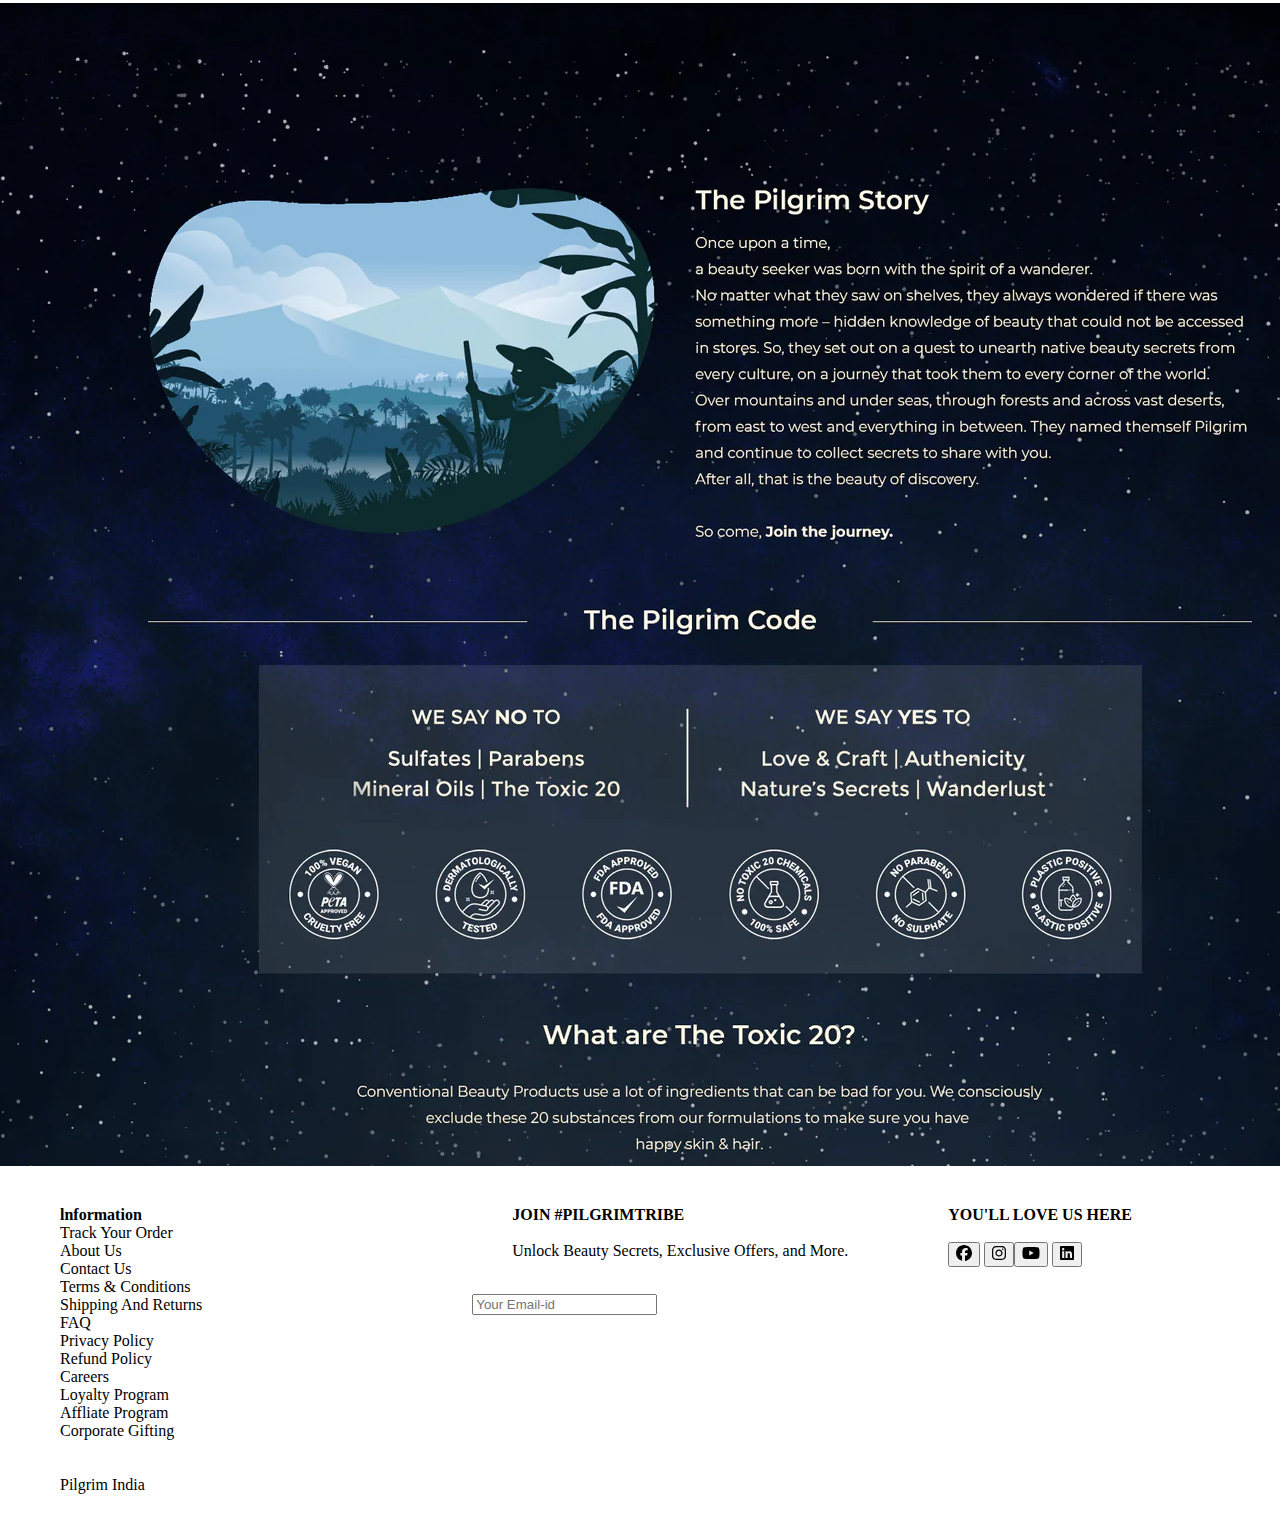
<file: Aboutt.html>
<!DOCTYPE html>
<html lang="en">
<head>
    <meta charset="UTF-8">
    <meta name="viewport" content="width=device-width, initial-scale=1.0">
    <link rel="icon" href="20f7816bf21e5f5a43d7e6770baf07ee.png">
    <title>About Us</title>
</head>
<body>
    
    <img src="about-us-1.webp">
    <div class="a9">
        <div class="d13">
        <ul>
            <li><b><a href="/">lnformation</b></a></li>
            <li><a href="/">Track Your Order</a></li>
            <li><a href="Aboutt.html">About Us</a></li>
            <li><a href="/">Contact Us</a></li>
            <li><a href="/">Terms & Conditions</a></li>
            <li><a href="/">Shipping And Returns</a></li>
            <li><a href="/">FAQ</a></li>
            <li><a href="/">Privacy Policy</a></li>
            <li><a href="/">Refund Policy</a></li>
            <li><a href="/">Careers</a></li>
            <li><a href="/">Loyalty Program</a></li>
            <li><a href="/">Affliate Program</a></li>
            <li><a href="/">Corporate Gifting</a></li>
            <br><br>
            <li><a href="/">Pilgrim India</a></li>
         </ul>
        </div>
     <div class="d14">
       <ul>
             <li><a href="/"><b>JOIN #PILGRIMTRIBE</b></a></li>
             <br>
             <li><a href="/">Unlock Beauty Secrets, Exclusive Offers, and More.</a></li>
      </ul>
   <br>
      <label class="label">
        <input type="email" type="text" placeholder="Your Email-id">
      </label>
     </div>
     
     <div class="d15">
        <ul>
            <a href="/"><b>YOU'LL LOVE US HERE</b></a></li>
            <br><br>
            <button><li><a href="/"><svg xmlns="http://www.w3.org/2000/svg" height="16" width="16" viewBox="0 0 512 512"><!--!Font Awesome Free 6.5.1 by @fontawesome - https://fontawesome.com License - https://fontawesome.com/license/free Copyright 2024 Fonticons, Inc.--><path d="M512 256C512 114.6 397.4 0 256 0S0 114.6 0 256C0 376 82.7 476.8 194.2 504.5V334.2H141.4V256h52.8V222.3c0-87.1 39.4-127.5 125-127.5c16.2 0 44.2 3.2 55.7 6.4V172c-6-.6-16.5-1-29.6-1c-42 0-58.2 15.9-58.2 57.2V256h83.6l-14.4 78.2H287V510.1C413.8 494.8 512 386.9 512 256h0z"/></svg></a></li></button>
            <button><li><a href="/"><svg xmlns="http://www.w3.org/2000/svg" height="16" width="14" viewBox="0 0 448 512"><!--!Font Awesome Free 6.5.1 by @fontawesome - https://fontawesome.com License - https://fontawesome.com/license/free Copyright 2024 Fonticons, Inc.--><path d="M224.1 141c-63.6 0-114.9 51.3-114.9 114.9s51.3 114.9 114.9 114.9S339 319.5 339 255.9 287.7 141 224.1 141zm0 189.6c-41.1 0-74.7-33.5-74.7-74.7s33.5-74.7 74.7-74.7 74.7 33.5 74.7 74.7-33.6 74.7-74.7 74.7zm146.4-194.3c0 14.9-12 26.8-26.8 26.8-14.9 0-26.8-12-26.8-26.8s12-26.8 26.8-26.8 26.8 12 26.8 26.8zm76.1 27.2c-1.7-35.9-9.9-67.7-36.2-93.9-26.2-26.2-58-34.4-93.9-36.2-37-2.1-147.9-2.1-184.9 0-35.8 1.7-67.6 9.9-93.9 36.1s-34.4 58-36.2 93.9c-2.1 37-2.1 147.9 0 184.9 1.7 35.9 9.9 67.7 36.2 93.9s58 34.4 93.9 36.2c37 2.1 147.9 2.1 184.9 0 35.9-1.7 67.7-9.9 93.9-36.2 26.2-26.2 34.4-58 36.2-93.9 2.1-37 2.1-147.8 0-184.8zM398.8 388c-7.8 19.6-22.9 34.7-42.6 42.6-29.5 11.7-99.5 9-132.1 9s-102.7 2.6-132.1-9c-19.6-7.8-34.7-22.9-42.6-42.6-11.7-29.5-9-99.5-9-132.1s-2.6-102.7 9-132.1c7.8-19.6 22.9-34.7 42.6-42.6 29.5-11.7 99.5-9 132.1-9s102.7-2.6 132.1 9c19.6 7.8 34.7 22.9 42.6 42.6 11.7 29.5 9 99.5 9 132.1s2.7 102.7-9 132.1z"/></svg></a></li>
            <button><li><a href="/"><svg xmlns="http://www.w3.org/2000/svg" height="16" width="18" viewBox="0 0 576 512"><!--!Font Awesome Free 6.5.1 by @fontawesome - https://fontawesome.com License - https://fontawesome.com/license/free Copyright 2024 Fonticons, Inc.--><path d="M549.7 124.1c-6.3-23.7-24.8-42.3-48.3-48.6C458.8 64 288 64 288 64S117.2 64 74.6 75.5c-23.5 6.3-42 24.9-48.3 48.6-11.4 42.9-11.4 132.3-11.4 132.3s0 89.4 11.4 132.3c6.3 23.7 24.8 41.5 48.3 47.8C117.2 448 288 448 288 448s170.8 0 213.4-11.5c23.5-6.3 42-24.2 48.3-47.8 11.4-42.9 11.4-132.3 11.4-132.3s0-89.4-11.4-132.3zm-317.5 213.5V175.2l142.7 81.2-142.7 81.2z"/></svg></a></li></button>
            <button><li><a href="/"><svg xmlns="http://www.w3.org/2000/svg" height="16" width="14" viewBox="0 0 448 512"><!--!Font Awesome Free 6.5.1 by @fontawesome - https://fontawesome.com License - https://fontawesome.com/license/free Copyright 2024 Fonticons, Inc.--><path d="M416 32H31.9C14.3 32 0 46.5 0 64.3v383.4C0 465.5 14.3 480 31.9 480H416c17.6 0 32-14.5 32-32.3V64.3c0-17.8-14.4-32.3-32-32.3zM135.4 416H69V202.2h66.5V416zm-33.2-243c-21.3 0-38.5-17.3-38.5-38.5S80.9 96 102.2 96c21.2 0 38.5 17.3 38.5 38.5 0 21.3-17.2 38.5-38.5 38.5zm282.1 243h-66.4V312c0-24.8-.5-56.7-34.5-56.7-34.6 0-39.9 27-39.9 54.9V416h-66.4V202.2h63.7v29.2h.9c8.9-16.8 30.6-34.5 62.9-34.5 67.2 0 79.7 44.3 79.7 101.9V416z"/></svg></a></li></button>
        </ul>
    </div>
</div>
<style>
        body
        {
          padding-top:3px;
          margin:0px;
          overflow-x: hidden;
          text-decoration: none;
        }
.a9
{
  display:flex;
  margin-left:0px;
}
.d13
{
  padding:20px;
  margin-left: 0px;
  list-style-type: none;
  display:flex;
  text-align: start;
}
.d13,a
{
  text-decoration: none;
  color:black;
}
.d14
{
  margin-left:230px;
  padding:20px;
  text-align:start;

}
.d14,a 
{
  text-decoration: none;
} 
.d15
{
  padding:20px;
  text-align: left;
  margin-left: 20px;
}
li
{
  list-style: none;
}
</style>
</body>
</html>
</file>
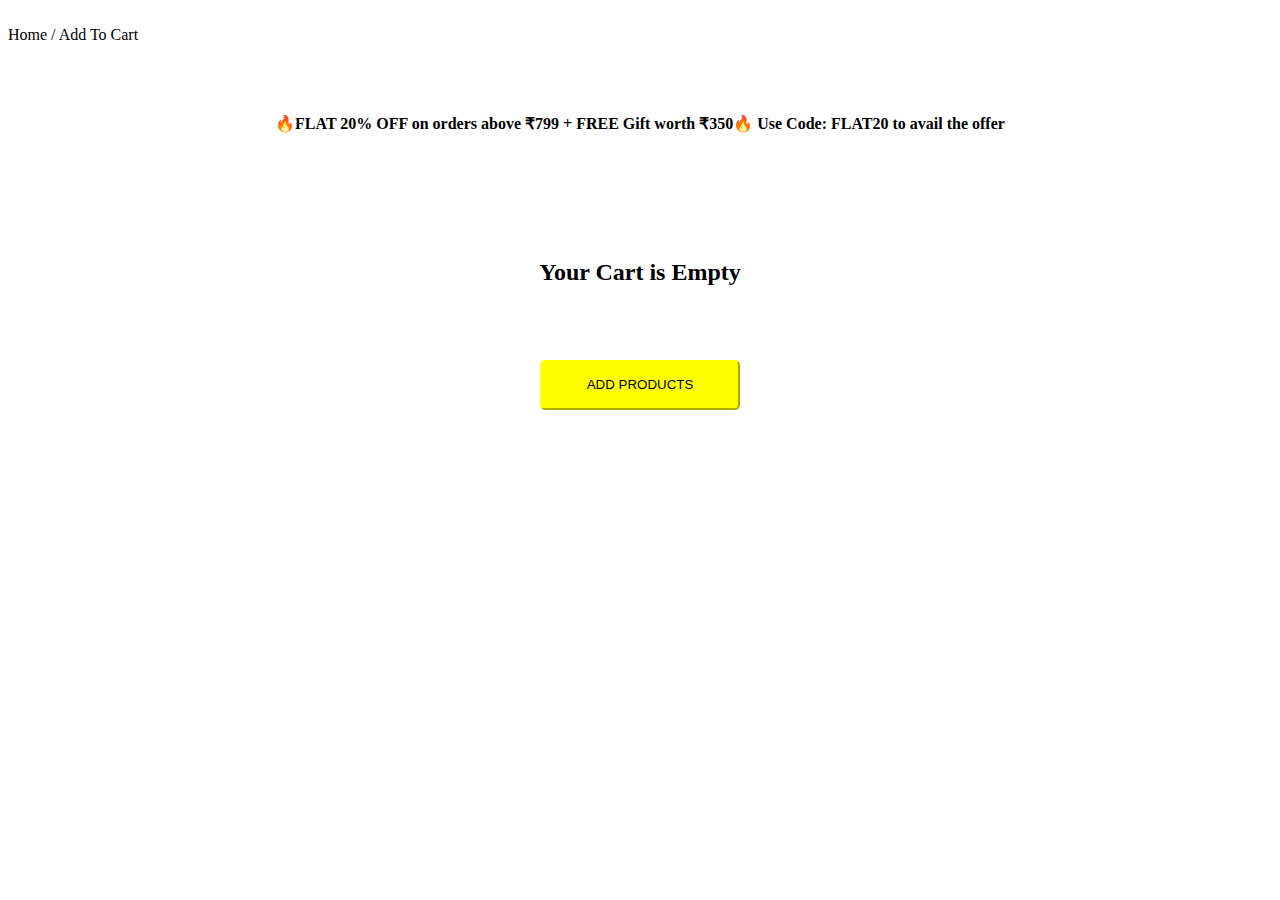
<file: cart.html>
<!DOCTYPE html>
<html lang="en">
<head>
    <meta charset="UTF-8">
    <meta name="viewport" content="width=device-width, initial-scale=1.0">
    <title>Add To Cart</title>
    <link rel="icon" href="20f7816bf21e5f5a43d7e6770baf07ee.png">
</head>
<body>
    <div class="cart">
        <br>
        <a href="index.html">Home</a> / Add To Cart
    </div><br><br><br>
    <p><center><b>🔥FLAT 20% OFF on orders above ₹799 + FREE Gift worth ₹350🔥
        Use Code: FLAT20 to avail the offer</b></p>
        <br>
        <br>
        <br>
        <br>
        <br>
        <h2>Your Cart is Empty</h2>
        <br>
        <br>
        <br>
        <button>ADD PRODUCTS</button></center>
    <style>
        .cart a 
        {
          color: black;
          text-decoration: none;
        }
        button
        {
          background-color: yellow;
          width:200px;
          height: 50px;
          border-radius: 5px;
          border-color: yellow;
        }
        button:hover
        {
           background-color: orange;
        }
    </style>
</body>
</html>
</file>
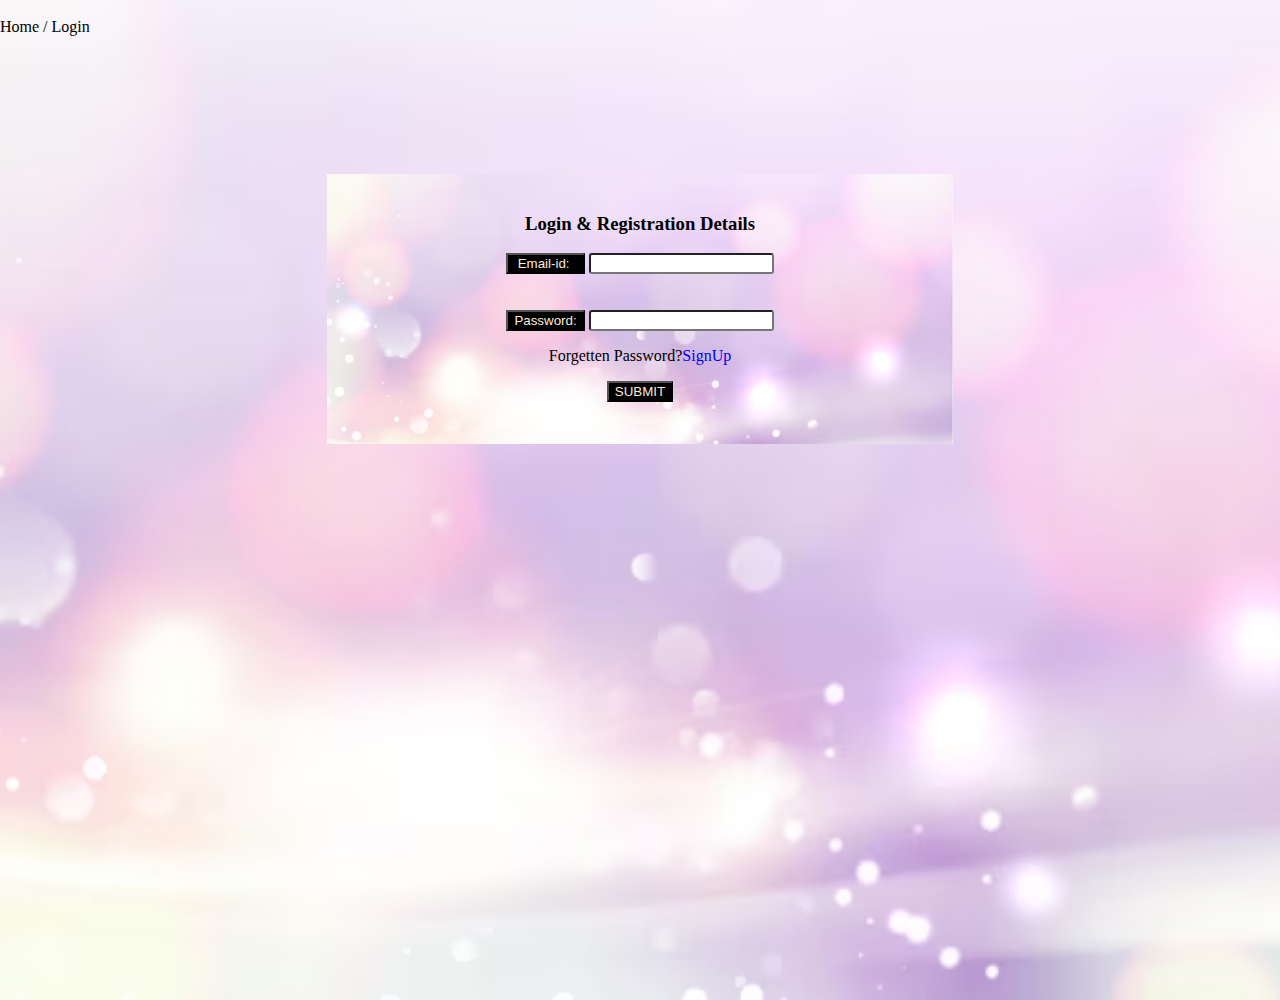
<file: magnifier.html>
<!DOCTYPE html>
<html lang="en">
<head>
    <meta charset="UTF-8">
    <meta name="viewport" content="width=device-width, initial-scale=1.0">
    <title>Pilgrim</title>
    <link rel="icon" href="20f7816bf21e5f5a43d7e6770baf07ee.png">
</head>
<body>
    <div class="track">
        <BR>
        <a href="index.html">Home</a> / Login
        </div><br><br><br>
        <br><br><br>
    <div class="login">
        <h3>Login & Registration Details</h3>
        <form>
            <label><button>&nbsp;Email-id:&nbsp;&nbsp;</button></label>
            <input type="" text="text" required><br><br><br>
            <label><button>Password:</button></label>
            <input type="" text=""><br><p color="green">Forgetten Password?<a href="/">SignUp</a></p>
            <button>SUBMIT</button>
        </form>   
     </div>
    <style>
        .track a
         {
           text-decoration: none;
           color:black;
         }
        body
        {
            overflow-x: hidden;
            overflow-y: hidden;
            margin:0px;
        }
        body
        {
            background-image: url("shining-blue-flow-background_1182-1834.avif");
            background-position: center;
            background-repeat: no-repeat;
            background-size: cover;
            height:1000px;
        }
        .login
        {
            background-image: url("shining-blue-flow-background_1182-1834.avif");
            background-repeat: no-repeat;
            background-position:center;
            text-align: center;   
            margin-top: 30px;
            height:  250px;
            padding-top: 20px;
        }
        .login input
        {
            background-color: white;
            border-radius: 3px;
        }
        .login a 
        {
            text-decoration: none;
        }
        .login img
        {
          width:50px;
          height:px;
        }
        .login button
        {
            background-color: black;
            color: antiquewhite;
            border-color: black;
        }
    </style>
</body>
</html>
</file>
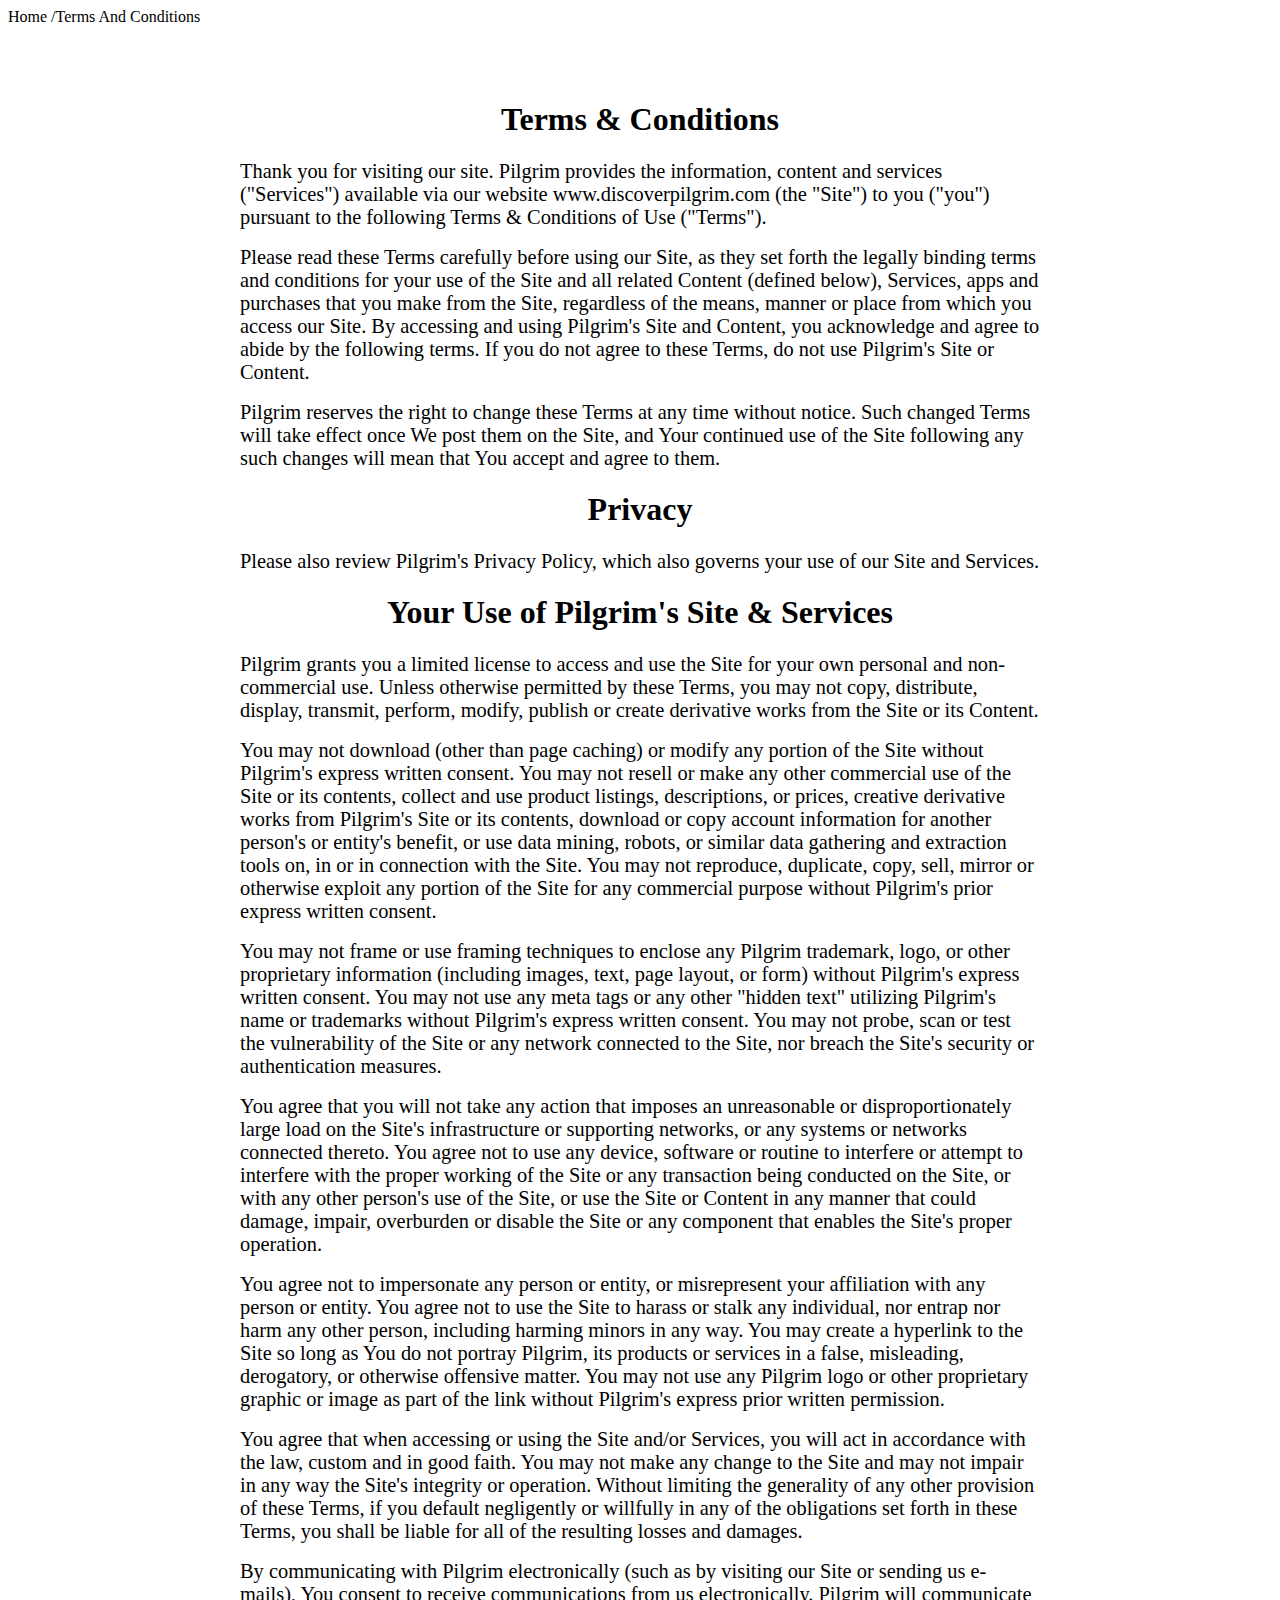
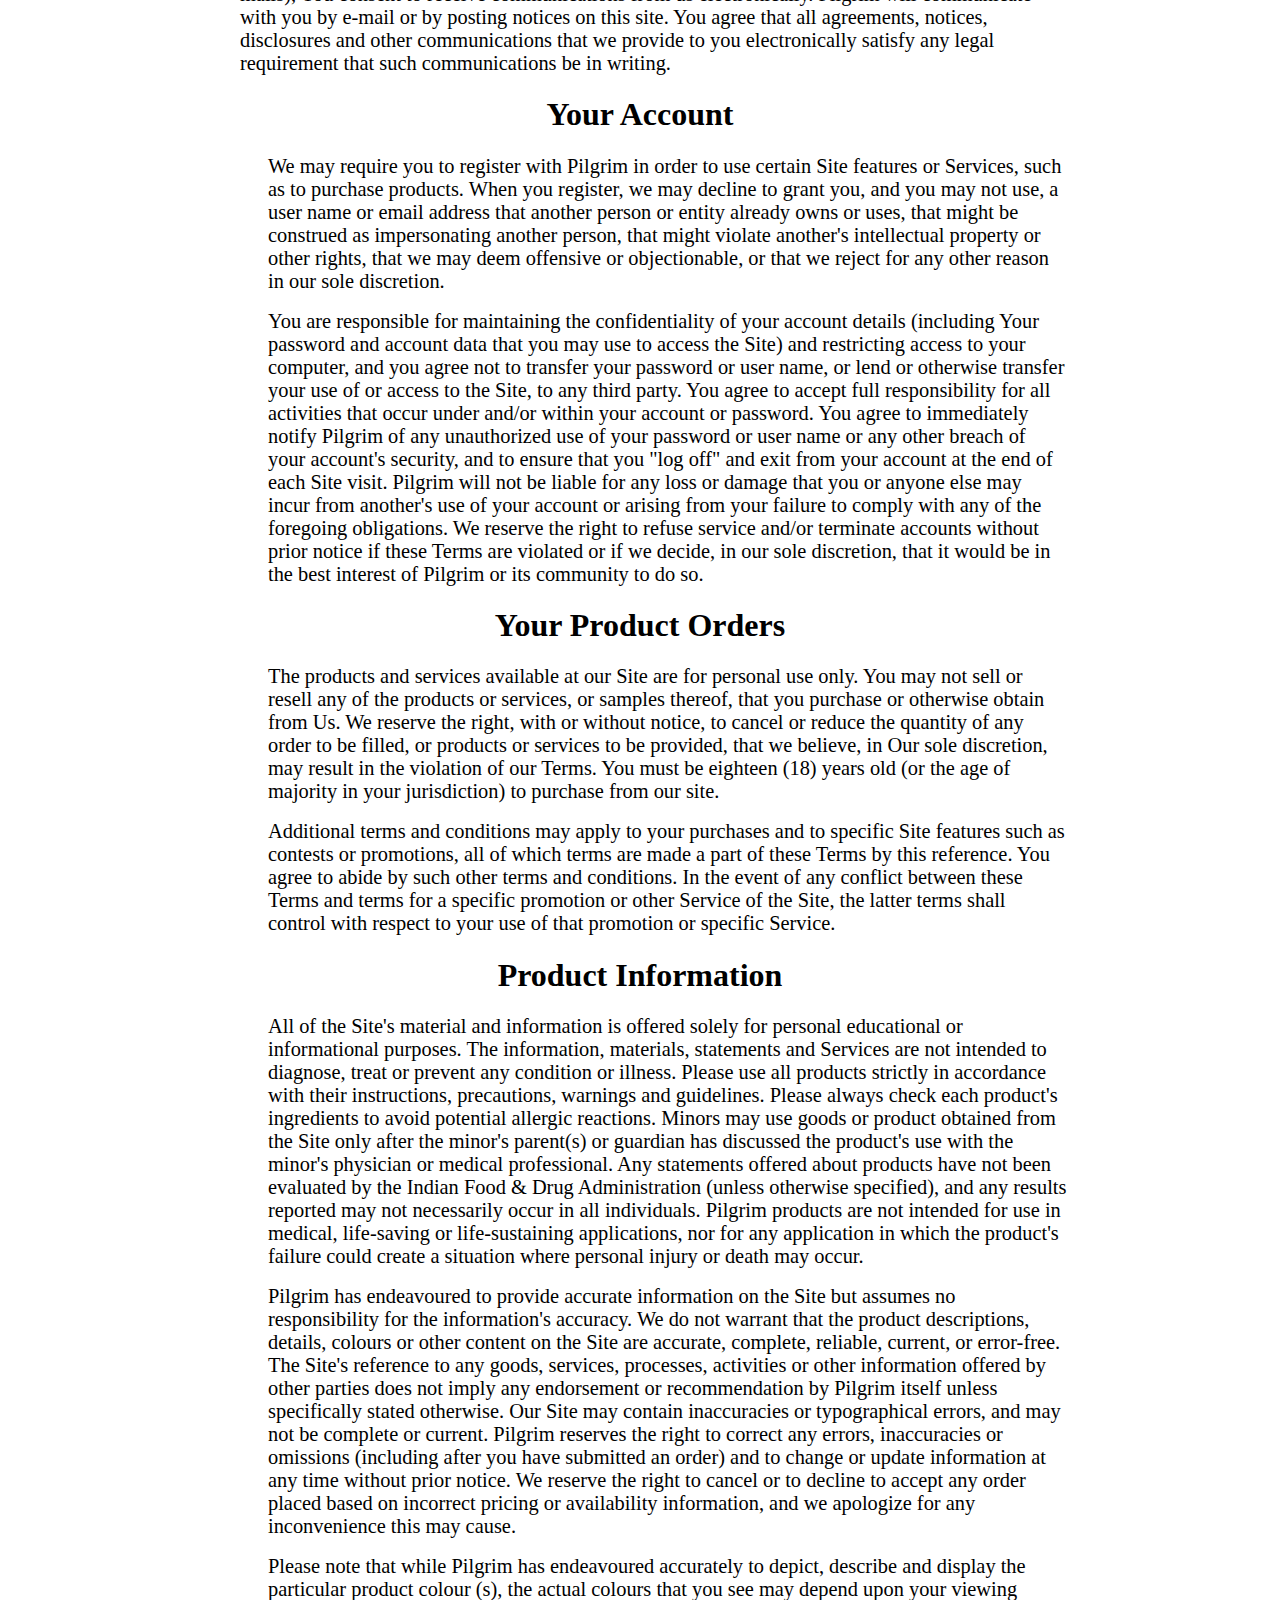
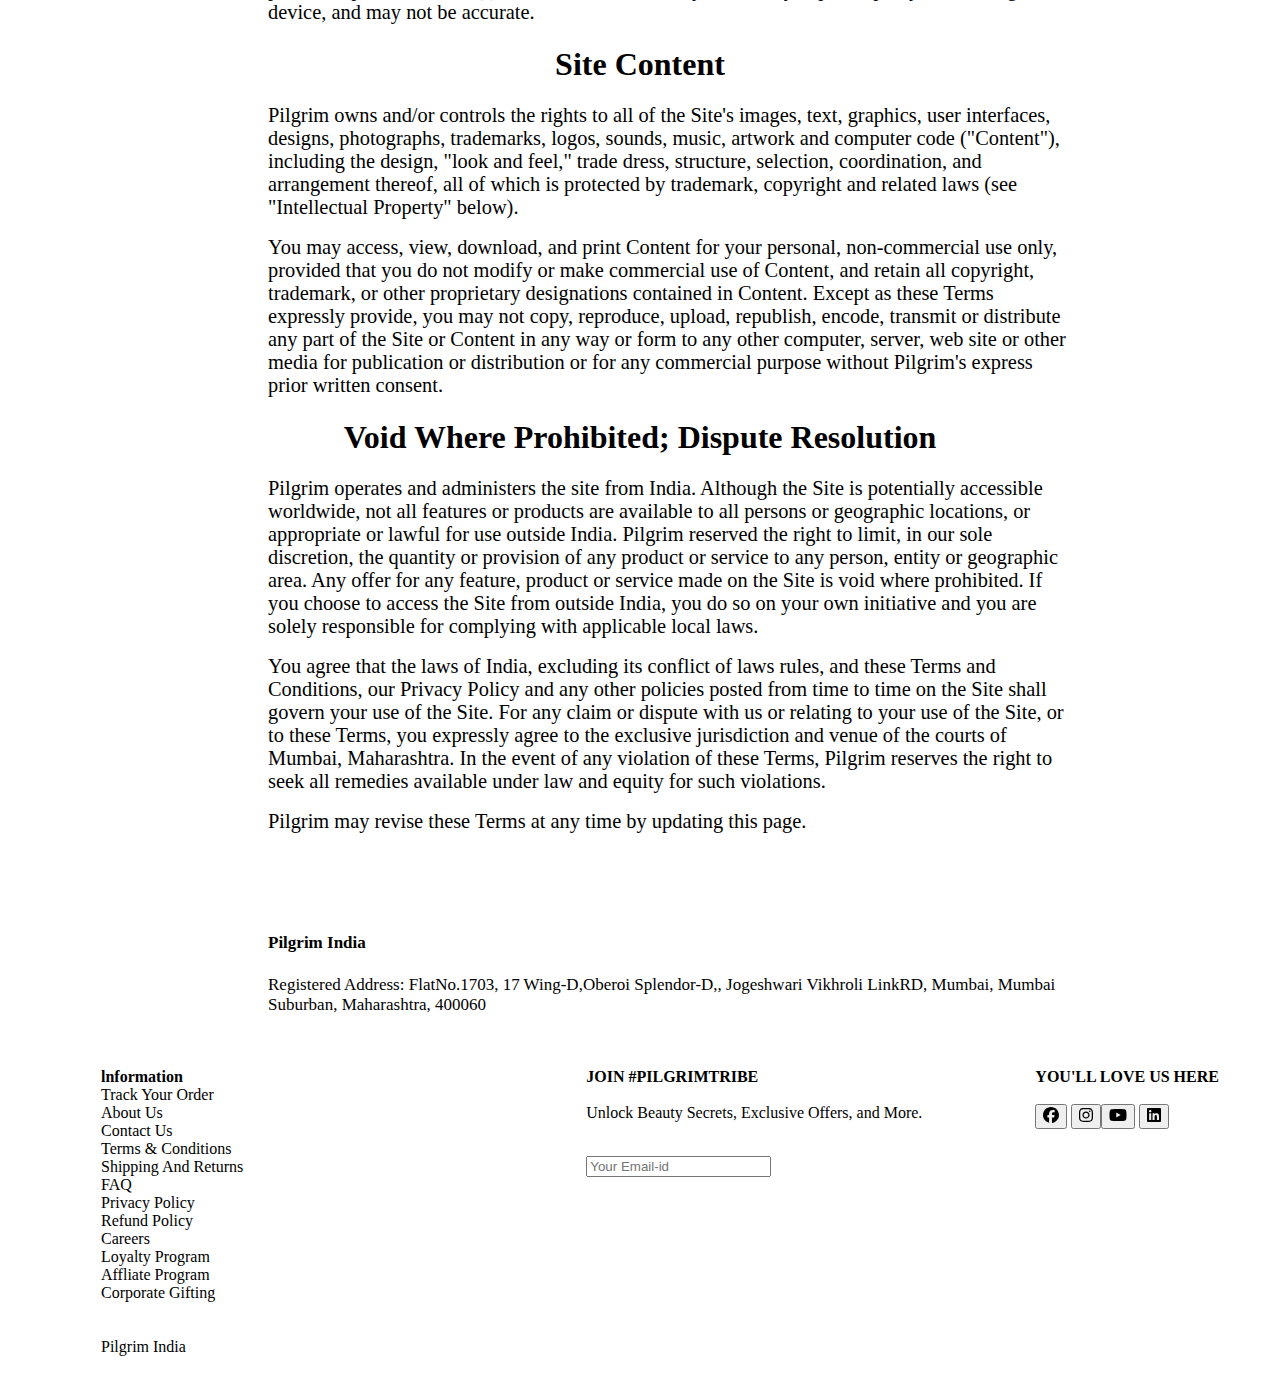
<file: terms.html>
<!DOCTYPE html>
<html lang="en">
<head>
    <meta charset="UTF-8">
    <meta name="viewport" content="width=device-width, initial-scale=1.0">
    <title>Terms And Conditions</title>
    <link rel="icon" href="20f7816bf21e5f5a43d7e6770baf07ee.png">
</head>
<body>
    <div class="terms">
        <a href="index.html">Home</a> /Terms And Conditions
    </div><br><br><br>
    <h1><center>Terms & Conditions</center></h1>
    <Center>
        <p><big>
            Thank you for visiting our site. Pilgrim provides the information, content and services ("Services") available via our website www.discoverpilgrim.com (the "Site") to you ("you") pursuant to the following Terms & Conditions of Use ("Terms").
        </big></p>
        <p><big>
            Please read these Terms carefully before using our Site, as they set forth the legally binding terms and conditions for your use of the Site and all related Content (defined below), Services, apps and purchases that you make from the Site, regardless of the means, manner or place from which you access our Site. By accessing and using Pilgrim's Site and Content, you acknowledge and agree to abide by the following terms. If you do not agree to these Terms, do not use Pilgrim's Site or Content.
        </big></p>
        <p><big>
            Pilgrim reserves the right to change these Terms at any time without notice. Such changed Terms will take effect once We post them on the Site, and Your continued use of the Site following any such changes will mean that You accept and agree to them.
        </big></p>
    </Center>
    <h1><center>Privacy</center></h1>
    <center><p><big>Please also review Pilgrim's Privacy Policy, which also governs your use of our Site and Services.</big></p></center>
    <h1><center>Your Use of Pilgrim's Site & Services</center></h1>
    <center>
        <p><big>
        Pilgrim grants you a limited license to access and use the Site for your own personal and non-commercial use. Unless otherwise permitted by these Terms, you may not copy, distribute, display, transmit, perform, modify, publish or create derivative works from the Site or its Content.
        </big></p>
        <p><big>
            You may not download (other than page caching) or modify any portion of the Site without Pilgrim's express written consent. You may not resell or make any other commercial use of the Site or its contents, collect and use product listings, descriptions, or prices, creative derivative works from Pilgrim's Site or its contents, download or copy account information for another person's or entity's benefit, or use data mining, robots, or similar data gathering and extraction tools on, in or in connection with the Site. You may not reproduce, duplicate, copy, sell, mirror or otherwise exploit any portion of the Site for any commercial purpose without Pilgrim's prior express written consent.
        </big></p>
        <p><big>
            You may not frame or use framing techniques to enclose any Pilgrim trademark, logo, or other proprietary information (including images, text, page layout, or form) without Pilgrim's express written consent. You may not use any meta tags or any other "hidden text" utilizing Pilgrim's name or trademarks without Pilgrim's express written consent. You may not probe, scan or test the vulnerability of the Site or any network connected to the Site, nor breach the Site's security or authentication measures.
        </big></p>
        <p><big>
            You agree that you will not take any action that imposes an unreasonable or disproportionately large load on the Site's infrastructure or supporting networks, or any systems or networks connected thereto. You agree not to use any device, software or routine to interfere or attempt to interfere with the proper working of the Site or any transaction being conducted on the Site, or with any other person's use of the Site, or use the Site or Content in any manner that could damage, impair, overburden or disable the Site or any component that enables the Site's proper operation.
        </big></p>
        <p><big>
            You agree not to impersonate any person or entity, or misrepresent your affiliation with any person or entity. You agree not to use the Site to harass or stalk any individual, nor entrap nor harm any other person, including harming minors in any way. You may create a hyperlink to the Site so long as You do not portray Pilgrim, its products or services in a false, misleading, derogatory, or otherwise offensive matter. You may not use any Pilgrim logo or other proprietary graphic or image as part of the link without Pilgrim's express prior written permission.
        </big></p>
        <p><big>
            You agree that when accessing or using the Site and/or Services, you will act in accordance with the law, custom and in good faith. You may not make any change to the Site and may not impair in any way the Site's integrity or operation. Without limiting the generality of any other provision of these Terms, if you default negligently or willfully in any of the obligations set forth in these Terms, you shall be liable for all of the resulting losses and damages.
        </big></p>
        <p><big>
            By communicating with Pilgrim electronically (such as by visiting our Site or sending us e-mails), You consent to receive communications from us electronically. Pilgrim will communicate with you by e-mail or by posting notices on this site. You agree that all agreements, notices, disclosures and other communications that we provide to you electronically satisfy any legal requirement that such communications be in writing.
        </big></p>
    </center>
    
    <h1>
        <center>Your Account</center>
    </h1>
    <div class="acc">
        <p><big>
            We may require you to register with Pilgrim in order to use certain Site features or Services, such as to purchase products. When you register, we may decline to grant you, and you may not use, a user name or email address that another person or entity already owns or uses, that might be construed as impersonating another person, that might violate another's intellectual property or other rights, that we may deem offensive or objectionable, or that we reject for any other reason in our sole discretion.
        </big></p>
        <p><big>
             You are responsible for maintaining the confidentiality of your account details (including Your password and account data that you may use to access the Site) and restricting access to your computer, and you agree not to transfer your password or user name, or lend or otherwise transfer your use of or access to the Site, to any third party. You agree to accept full responsibility for all activities that occur under and/or within your account or password. You agree to immediately notify Pilgrim of any unauthorized use of your password or user name or any other breach of your account's security, and to ensure that you "log off" and exit from your account at the end of each Site visit. Pilgrim will not be liable for any loss or damage that you or anyone else may incur from another's use of your account or arising from your failure to comply with any of the foregoing obligations. We reserve the right to refuse service and/or terminate accounts without prior notice if these Terms are violated or if we decide, in our sole discretion, that it would be in the best interest of Pilgrim or its community to do so.
         </big></p>
    <h1>
        <center> Your Product Orders</center>
    </h1>
       <p><big>
           The products and services available at our Site are for personal use only. You may not sell or resell any of the products or services, or samples thereof, that you purchase or otherwise obtain from Us. We reserve the right, with or without notice, to cancel or reduce the quantity of any order to be filled, or products or services to be provided, that we believe, in Our sole discretion, may result in the violation of our Terms. You must be eighteen (18) years old (or the age of majority in your jurisdiction) to purchase from our site.
       </big></p>
       <p><big>
           Additional terms and conditions may apply to your purchases and to specific Site features such as contests or promotions, all of which terms are made a part of these Terms by this reference. You agree to abide by such other terms and conditions. In the event of any conflict between these Terms and terms for a specific promotion or other Service of the Site, the latter terms shall control with respect to your use of that promotion or specific Service.
       </big></p>
    </div>
    <h1><center>
        Product Information
    </center></h1>
    <div class="product">
       <p><big>
           All of the Site's material and information is offered solely for personal educational or informational purposes. The information, materials, statements and Services are not intended to diagnose, treat or prevent any condition or illness. Please use all products strictly in accordance with their instructions, precautions, warnings and guidelines. Please always check each product's ingredients to avoid potential allergic reactions. Minors may use goods or product obtained from the Site only after the minor's parent(s) or guardian has discussed the product's use with the minor's physician or medical professional. Any statements offered about products have not been evaluated by the Indian Food & Drug Administration (unless otherwise specified), and any results reported may not necessarily occur in all individuals. Pilgrim products are not intended for use in medical, life-saving or life-sustaining applications, nor for any application in which the product's failure could create a situation where personal injury or death may occur.
       </big></p>
       <p><big>
        Pilgrim has endeavoured to provide accurate information on the Site but assumes no responsibility for the information's accuracy. We do not warrant that the product descriptions, details, colours or other content on the Site are accurate, complete, reliable, current, or error-free. The Site's reference to any goods, services, processes, activities or other information offered by other parties does not imply any endorsement or recommendation by Pilgrim itself unless specifically stated otherwise. Our Site may contain inaccuracies or typographical errors, and may not be complete or current. Pilgrim reserves the right to correct any errors, inaccuracies or omissions (including after you have submitted an order) and to change or update information at any time without prior notice. We reserve the right to cancel or to decline to accept any order placed based on incorrect pricing or availability information, and we apologize for any inconvenience this may cause.
       </big></p>
       <p>
        <big>Please note that while Pilgrim has endeavoured accurately to depict, describe and display the particular product colour (s), the actual colours that you see may depend upon your viewing device, and may not be accurate.
        </big>
       </p>
    </div>
    <h1>
        <center>
            Site Content
        </center>
    </h1>
    <div class="site">
        <p><big>
            Pilgrim owns and/or controls the rights to all of the Site's images, text, graphics, user interfaces, designs, photographs, trademarks, logos, sounds, music, artwork and computer code ("Content"), including the design, "look and feel," trade dress, structure, selection, coordination, and arrangement thereof, all of which is protected by trademark, copyright and related laws (see "Intellectual Property" below).
        </big></p>
        <p><big>
            You may access, view, download, and print Content for your personal, non-commercial use only, provided that you do not modify or make commercial use of Content, and retain all copyright, trademark, or other proprietary designations contained in Content. Except as these Terms expressly provide, you may not copy, reproduce, upload, republish, encode, transmit or distribute any part of the Site or Content in any way or form to any other computer, server, web site or other media for publication or distribution or for any commercial purpose without Pilgrim's express prior written consent.
        </big></p>
    </div>
    <h1><center>
        Void Where Prohibited; Dispute Resolution
    </center></h1>
    <div class="void">
        <p><big>
            Pilgrim operates and administers the site from India. Although the Site is potentially accessible worldwide, not all features or products are available to all persons or geographic locations, or appropriate or lawful for use outside India. Pilgrim reserved the right to limit, in our sole discretion, the quantity or provision of any product or service to any person, entity or geographic area. Any offer for any feature, product or service made on the Site is void where prohibited. If you choose to access the Site from outside India, you do so on your own initiative and you are solely responsible for complying with applicable local laws.
        </big></p>
        <p><big>
            You agree that the laws of India, excluding its conflict of laws rules, and these Terms and Conditions, our Privacy Policy and any other policies posted from time to time on the Site shall govern your use of the Site. For any claim or dispute with us or relating to your use of the Site, or to these Terms, you expressly agree to the exclusive jurisdiction and venue of the courts of Mumbai, Maharashtra. In the event of any violation of these Terms, Pilgrim reserves the right to seek all remedies available under law and equity for such violations.
       </big></p>
       <p><big>
            Pilgrim may revise these Terms at any time by updating this page.
       </big></p><br><br><br>
       <h4>Pilgrim India</h4>
       <p>Registered Address:
       FlatNo.1703, 17 Wing-D,Oberoi Splendor-D,, Jogeshwari Vikhroli
       LinkRD, Mumbai, Mumbai Suburban, Maharashtra, 400060</p>
    </div>    
    <div class="a9">
        <div class="d13">
        <ul>
            <li><b><a href="/">lnformation</b></a></li>
            <li><a href="track.html">Track Your Order</a></li>
            <li><a href="Aboutt.html">About Us</a></li>
            <li><a href="/">Contact Us</a></li>
            <li><a href="terms.html">Terms & Conditions</a></li>
            <li><a href="/">Shipping And Returns</a></li>
            <li><a href="/">FAQ</a></li>
            <li><a href="/">Privacy Policy</a></li>
            <li><a href="/">Refund Policy</a></li>
            <li><a href="/">Careers</a></li>
            <li><a href="/">Loyalty Program</a></li>
            <li><a href="/">Affliate Program</a></li>
            <li><a href="/">Corporate Gifting</a></li>
            <br><br>
            <li><a href="/">Pilgrim India</a></li>
         </ul>
        </div>
     <div class="d14">
       <ul>
             <li><a href="/"><b>JOIN #PILGRIMTRIBE</b></a></li>
             <br>
             <li><a href="/">Unlock Beauty Secrets, Exclusive Offers, and More.</a></li>
      </ul>
   <br>
      <label class="lbl">
        <input type="email" type="text" placeholder="Your Email-id">
      </label>
     </div>
     
     <div class="d15">
        <ul>
            <a href="/"><b>YOU'LL LOVE US HERE</b></a></li>
            <br><br>
            <button><li><a href="/"><svg xmlns="http://www.w3.org/2000/svg" height="16" width="16" viewBox="0 0 512 512"><!--!Font Awesome Free 6.5.1 by @fontawesome - https://fontawesome.com License - https://fontawesome.com/license/free Copyright 2024 Fonticons, Inc.--><path d="M512 256C512 114.6 397.4 0 256 0S0 114.6 0 256C0 376 82.7 476.8 194.2 504.5V334.2H141.4V256h52.8V222.3c0-87.1 39.4-127.5 125-127.5c16.2 0 44.2 3.2 55.7 6.4V172c-6-.6-16.5-1-29.6-1c-42 0-58.2 15.9-58.2 57.2V256h83.6l-14.4 78.2H287V510.1C413.8 494.8 512 386.9 512 256h0z"/></svg></a></li></button>
            <button><li><a href="/"><svg xmlns="http://www.w3.org/2000/svg" height="16" width="14" viewBox="0 0 448 512"><!--!Font Awesome Free 6.5.1 by @fontawesome - https://fontawesome.com License - https://fontawesome.com/license/free Copyright 2024 Fonticons, Inc.--><path d="M224.1 141c-63.6 0-114.9 51.3-114.9 114.9s51.3 114.9 114.9 114.9S339 319.5 339 255.9 287.7 141 224.1 141zm0 189.6c-41.1 0-74.7-33.5-74.7-74.7s33.5-74.7 74.7-74.7 74.7 33.5 74.7 74.7-33.6 74.7-74.7 74.7zm146.4-194.3c0 14.9-12 26.8-26.8 26.8-14.9 0-26.8-12-26.8-26.8s12-26.8 26.8-26.8 26.8 12 26.8 26.8zm76.1 27.2c-1.7-35.9-9.9-67.7-36.2-93.9-26.2-26.2-58-34.4-93.9-36.2-37-2.1-147.9-2.1-184.9 0-35.8 1.7-67.6 9.9-93.9 36.1s-34.4 58-36.2 93.9c-2.1 37-2.1 147.9 0 184.9 1.7 35.9 9.9 67.7 36.2 93.9s58 34.4 93.9 36.2c37 2.1 147.9 2.1 184.9 0 35.9-1.7 67.7-9.9 93.9-36.2 26.2-26.2 34.4-58 36.2-93.9 2.1-37 2.1-147.8 0-184.8zM398.8 388c-7.8 19.6-22.9 34.7-42.6 42.6-29.5 11.7-99.5 9-132.1 9s-102.7 2.6-132.1-9c-19.6-7.8-34.7-22.9-42.6-42.6-11.7-29.5-9-99.5-9-132.1s-2.6-102.7 9-132.1c7.8-19.6 22.9-34.7 42.6-42.6 29.5-11.7 99.5-9 132.1-9s102.7-2.6 132.1 9c19.6 7.8 34.7 22.9 42.6 42.6 11.7 29.5 9 99.5 9 132.1s2.7 102.7-9 132.1z"/></svg></a></li>
            <button><li><a href="/"><svg xmlns="http://www.w3.org/2000/svg" height="16" width="18" viewBox="0 0 576 512"><!--!Font Awesome Free 6.5.1 by @fontawesome - https://fontawesome.com License - https://fontawesome.com/license/free Copyright 2024 Fonticons, Inc.--><path d="M549.7 124.1c-6.3-23.7-24.8-42.3-48.3-48.6C458.8 64 288 64 288 64S117.2 64 74.6 75.5c-23.5 6.3-42 24.9-48.3 48.6-11.4 42.9-11.4 132.3-11.4 132.3s0 89.4 11.4 132.3c6.3 23.7 24.8 41.5 48.3 47.8C117.2 448 288 448 288 448s170.8 0 213.4-11.5c23.5-6.3 42-24.2 48.3-47.8 11.4-42.9 11.4-132.3 11.4-132.3s0-89.4-11.4-132.3zm-317.5 213.5V175.2l142.7 81.2-142.7 81.2z"/></svg></a></li></button>
            <button><li><a href="/"><svg xmlns="http://www.w3.org/2000/svg" height="16" width="14" viewBox="0 0 448 512"><!--!Font Awesome Free 6.5.1 by @fontawesome - https://fontawesome.com License - https://fontawesome.com/license/free Copyright 2024 Fonticons, Inc.--><path d="M416 32H31.9C14.3 32 0 46.5 0 64.3v383.4C0 465.5 14.3 480 31.9 480H416c17.6 0 32-14.5 32-32.3V64.3c0-17.8-14.4-32.3-32-32.3zM135.4 416H69V202.2h66.5V416zm-33.2-243c-21.3 0-38.5-17.3-38.5-38.5S80.9 96 102.2 96c21.2 0 38.5 17.3 38.5 38.5 0 21.3-17.2 38.5-38.5 38.5zm282.1 243h-66.4V312c0-24.8-.5-56.7-34.5-56.7-34.6 0-39.9 27-39.9 54.9V416h-66.4V202.2h63.7v29.2h.9c8.9-16.8 30.6-34.5 62.9-34.5 67.2 0 79.7 44.3 79.7 101.9V416z"/></svg></a></li></button>
        </ul>
    </div>
</div>
    <style>
        .terms a
        {
           text-decoration: none; 
        }
        p
        {
            text-align: start;
            width:800px; 
            font-style: normal;
            font-size: 17px;
        }
        .acc p
        {
            text-align: start;
            width:800px; 
            font-style: normal;
            font-size: 17px;
            margin-left:260px;
        }
        .product
        {
            text-align: start;
            width:800px; 
            font-style: normal;
            font-size: 17px;
            margin-left:260px;
        }
        .site
        {
            text-align: start;
            width:800px; 
            font-style: normal;
            font-size: 17px;
            margin-left:260px;
        }
        .void
        {
            text-align: start;
            width:800px; 
            font-style: normal;
            font-size: 17px;
            margin-left:260px;
        }
        .lbl
        {
            margin-left:40px;
        }
        li
        {
            list-style: none;
        }
        .a9
  {
  text-decoration: none;
  display:flex;
  margin-left:0px;
  list-style-type: none;
  justify-content: space-evenly;
  }
.d13
{
  padding:20px;
  margin-left: 0px;
  list-style-type: none;
  display:flex;
  text-align: start;
}
.d13,a
{
  text-decoration: none;
  color:black;
}
.d14
{
  margin-left:230px;
  padding:20px;
  text-align:start;

}
.d14,a 
{
  text-decoration: none;
} 
.d15
{
  padding:20px;
  text-align: left;
}
</style>
</body>
</html>
</file>
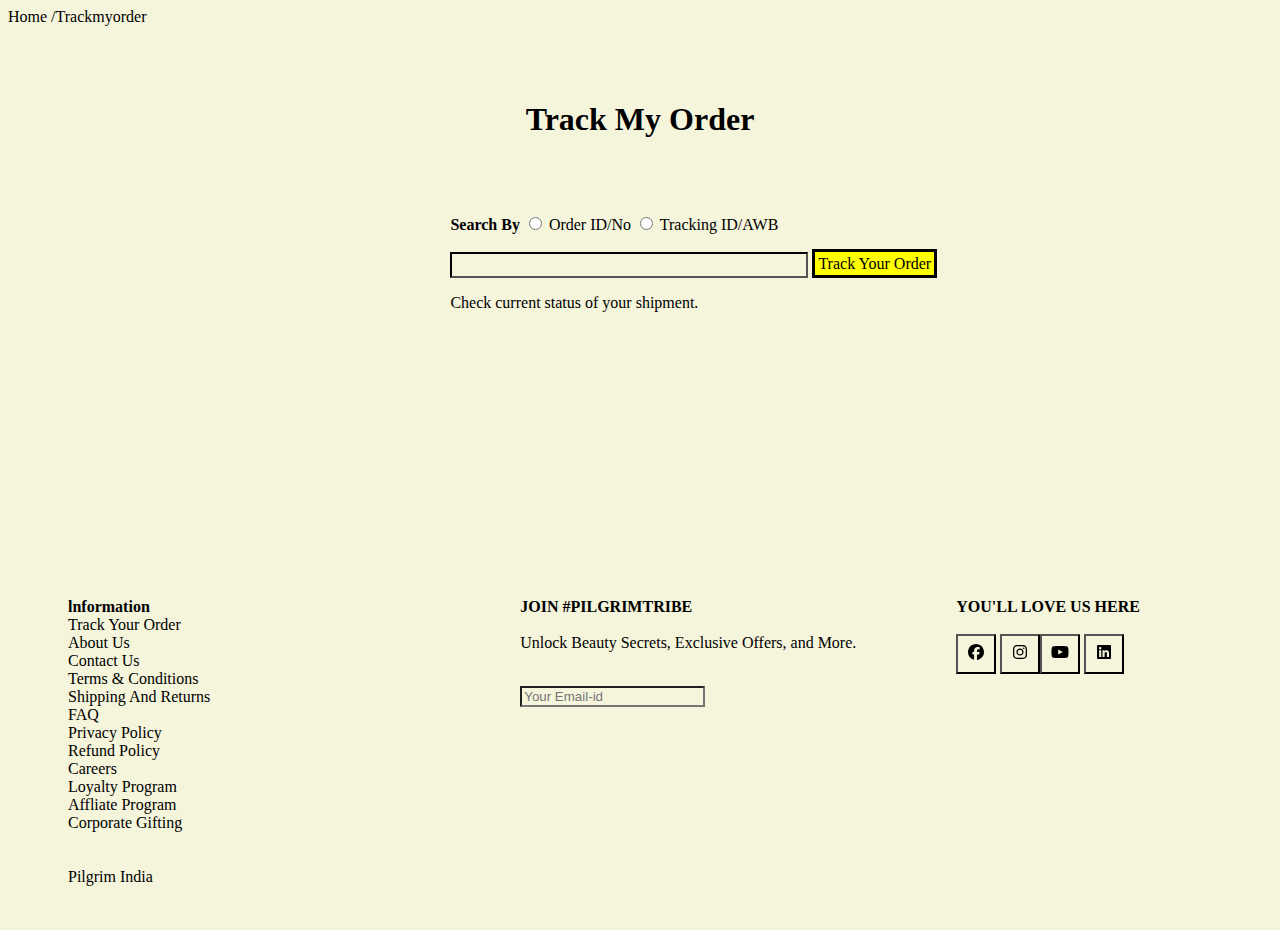
<file: track.html>
<!DOCTYPE html>
<html>
<head>
    <meta charset='utf-8'>
    <meta http-equiv='X-UA-Compatible' content='IE=edge'>
    <title>Track My Order</title>
    <meta name='viewport' content='width=device-width,  vvv -scale=1'>
    <link rel="icon" href="20f7816bf21e5f5a43d7e6770baf07ee.png">
    <link rel='stylesheet' type='text/css' href="track.css">
</head>
<body>
    <div class="track">
    <a href="index.html">Home</a> /Trackmyorder
    </div><br><br><br>
    <h1><center>Track My Order</center></h1>
    <br><br><br>
    <div class="box">  
        <form> 
        <label for="" id="label"><b>Search By</b></label>
        <input type="radio" name="order" id="order"> 
        <label for="order">Order ID/No</label> 
        <input type="radio" name="order" id="order"> 
        <label for="order">Tracking ID/AWB</label> 
        <br><br>
        <input type="" name="name" id="search">
        <a href="/">Track Your Order</a>
        <p>Check current status of your shipment.</p>
        </form>
    </div>
</div><br><br><br><br><br><br><br><br><br><br><br><br><br><br.
<div class="a9">
    <div class="d13">
    <ul>
        <li><b><a href="/">lnformation</b></a></li>
        <li><a href="track.html">Track Your Order</a></li>
        <li><a href="/">About Us</a></li>
        <li><a href="/">Contact Us</a></li>
        <li><a href="/">Terms & Conditions</a></li>
        <li><a href="/">Shipping And Returns</a></li>
        <li><a href="/">FAQ</a></li>
        <li><a href="/">Privacy Policy</a></li>
        <li><a href="/">Refund Policy</a></li>
        <li><a href="/">Careers</a></li>
        <li><a href="/">Loyalty Program</a></li>
        <li><a href="/">Affliate Program</a></li>
        <li><a href="/">Corporate Gifting</a></li>
        <br><br>
        <li><a href="/">Pilgrim India</a></li>
     </ul>
    </div>
 <div class="d14">
   <ul>
         <li><a href="/"><b>JOIN #PILGRIMTRIBE</b></a></li>
         <br>
         <li><a href="/">Unlock Beauty Secrets, Exclusive Offers, and More.</a></li>
  </ul>
<br>
  <label class="lbl">
    <input type="email" type="text" placeholder="Your Email-id">
  </label>
 </div>
 
 <div class="d15">
    <ul>
        <a href="/"><b>YOU'LL LOVE US HERE</b></a></li>
        <br><br>
        <button><li><a href="https://www.facebook.com/pilgrim.discover"><svg xmlns="http://www.w3.org/2000/svg" height="16" width="16" viewBox="0 0 512 512"><!--!Font Awesome Free 6.5.1 by @fontawesome - https://fontawesome.com License - https://fontawesome.com/license/free Copyright 2024 Fonticons, Inc.--><path d="M512 256C512 114.6 397.4 0 256 0S0 114.6 0 256C0 376 82.7 476.8 194.2 504.5V334.2H141.4V256h52.8V222.3c0-87.1 39.4-127.5 125-127.5c16.2 0 44.2 3.2 55.7 6.4V172c-6-.6-16.5-1-29.6-1c-42 0-58.2 15.9-58.2 57.2V256h83.6l-14.4 78.2H287V510.1C413.8 494.8 512 386.9 512 256h0z"/></svg></a></li></button>
        <button><li><a href="https://www.instagram.com/discover.pilgrim/"><svg xmlns="http://www.w3.org/2000/svg" height="16" width="14" viewBox="0 0 448 512"><!--!Font Awesome Free 6.5.1 by @fontawesome - https://fontawesome.com License - https://fontawesome.com/license/free Copyright 2024 Fonticons, Inc.--><path d="M224.1 141c-63.6 0-114.9 51.3-114.9 114.9s51.3 114.9 114.9 114.9S339 319.5 339 255.9 287.7 141 224.1 141zm0 189.6c-41.1 0-74.7-33.5-74.7-74.7s33.5-74.7 74.7-74.7 74.7 33.5 74.7 74.7-33.6 74.7-74.7 74.7zm146.4-194.3c0 14.9-12 26.8-26.8 26.8-14.9 0-26.8-12-26.8-26.8s12-26.8 26.8-26.8 26.8 12 26.8 26.8zm76.1 27.2c-1.7-35.9-9.9-67.7-36.2-93.9-26.2-26.2-58-34.4-93.9-36.2-37-2.1-147.9-2.1-184.9 0-35.8 1.7-67.6 9.9-93.9 36.1s-34.4 58-36.2 93.9c-2.1 37-2.1 147.9 0 184.9 1.7 35.9 9.9 67.7 36.2 93.9s58 34.4 93.9 36.2c37 2.1 147.9 2.1 184.9 0 35.9-1.7 67.7-9.9 93.9-36.2 26.2-26.2 34.4-58 36.2-93.9 2.1-37 2.1-147.8 0-184.8zM398.8 388c-7.8 19.6-22.9 34.7-42.6 42.6-29.5 11.7-99.5 9-132.1 9s-102.7 2.6-132.1-9c-19.6-7.8-34.7-22.9-42.6-42.6-11.7-29.5-9-99.5-9-132.1s-2.6-102.7 9-132.1c7.8-19.6 22.9-34.7 42.6-42.6 29.5-11.7 99.5-9 132.1-9s102.7-2.6 132.1 9c19.6 7.8 34.7 22.9 42.6 42.6 11.7 29.5 9 99.5 9 132.1s2.7 102.7-9 132.1z"/></svg></a></li>
        <button><li><a href="https://www.youtube.com/@PilgrimIndia"><svg xmlns="http://www.w3.org/2000/svg" height="16" width="18" viewBox="0 0 576 512"><!--!Font Awesome Free 6.5.1 by @fontawesome - https://fontawesome.com License - https://fontawesome.com/license/free Copyright 2024 Fonticons, Inc.--><path d="M549.7 124.1c-6.3-23.7-24.8-42.3-48.3-48.6C458.8 64 288 64 288 64S117.2 64 74.6 75.5c-23.5 6.3-42 24.9-48.3 48.6-11.4 42.9-11.4 132.3-11.4 132.3s0 89.4 11.4 132.3c6.3 23.7 24.8 41.5 48.3 47.8C117.2 448 288 448 288 448s170.8 0 213.4-11.5c23.5-6.3 42-24.2 48.3-47.8 11.4-42.9 11.4-132.3 11.4-132.3s0-89.4-11.4-132.3zm-317.5 213.5V175.2l142.7 81.2-142.7 81.2z"/></svg></a></li></button>
        <button><li><a href="https://www.linkedin.com/company/discover-pilgrim/"><svg xmlns="http://www.w3.org/2000/svg" height="16" width="14" viewBox="0 0 448 512"><!--!Font Awesome Free 6.5.1 by @fontawesome - https://fontawesome.com License - https://fontawesome.com/license/free Copyright 2024 Fonticons, Inc.--><path d="M416 32H31.9C14.3 32 0 46.5 0 64.3v383.4C0 465.5 14.3 480 31.9 480H416c17.6 0 32-14.5 32-32.3V64.3c0-17.8-14.4-32.3-32-32.3zM135.4 416H69V202.2h66.5V416zm-33.2-243c-21.3 0-38.5-17.3-38.5-38.5S80.9 96 102.2 96c21.2 0 38.5 17.3 38.5 38.5 0 21.3-17.2 38.5-38.5 38.5zm282.1 243h-66.4V312c0-24.8-.5-56.7-34.5-56.7-34.6 0-39.9 27-39.9 54.9V416h-66.4V202.2h63.7v29.2h.9c8.9-16.8 30.6-34.5 62.9-34.5 67.2 0 79.7 44.3 79.7 101.9V416z"/></svg></a></li></button>
    </ul>
</div>
</div>
</body>
</html>
</file>
<file: track.css>
*
{
 background-color: beige;
} 
.track a
{
  text-decoration: none;
  color:black;
}
.box
{
  margin-left:35%;
}
#search
{
  width: 350px;
  height:20px;
  color: black;
  border-color: black;
}
.box a
{ 
    text-decoration: none;
    height: 20px;
    width:300px;
    border-style: solid;
    border-color: black;
    background-color: yellow;
    padding: 3px;
    color:black;
}
.a9
{
  display:flex;
  margin-left:0px;
  text-decoration: none;
}
.d13
{
  padding:20px;
  margin-left: 0px;
  list-style-type: none;
  display:flex;
  text-align: start;
}
.d13, a
{
  text-decoration: none;
  color:black;
}
.d14
{
  margin-left:230px;
  padding:20px;
  text-align:start;

}
.d14, a 
{
  text-decoration: none;
} 

.d15
{
  padding:20px;
  text-align: left;
  margin-left: 20px;
}
.d15 button
{
  width:40px;
  height:40px;
} 
.lbl
{
   margin-left:30px;
}
li
{
list-style: none;
}
.lbl
{
  margin-left: 40px;
}
</file>
